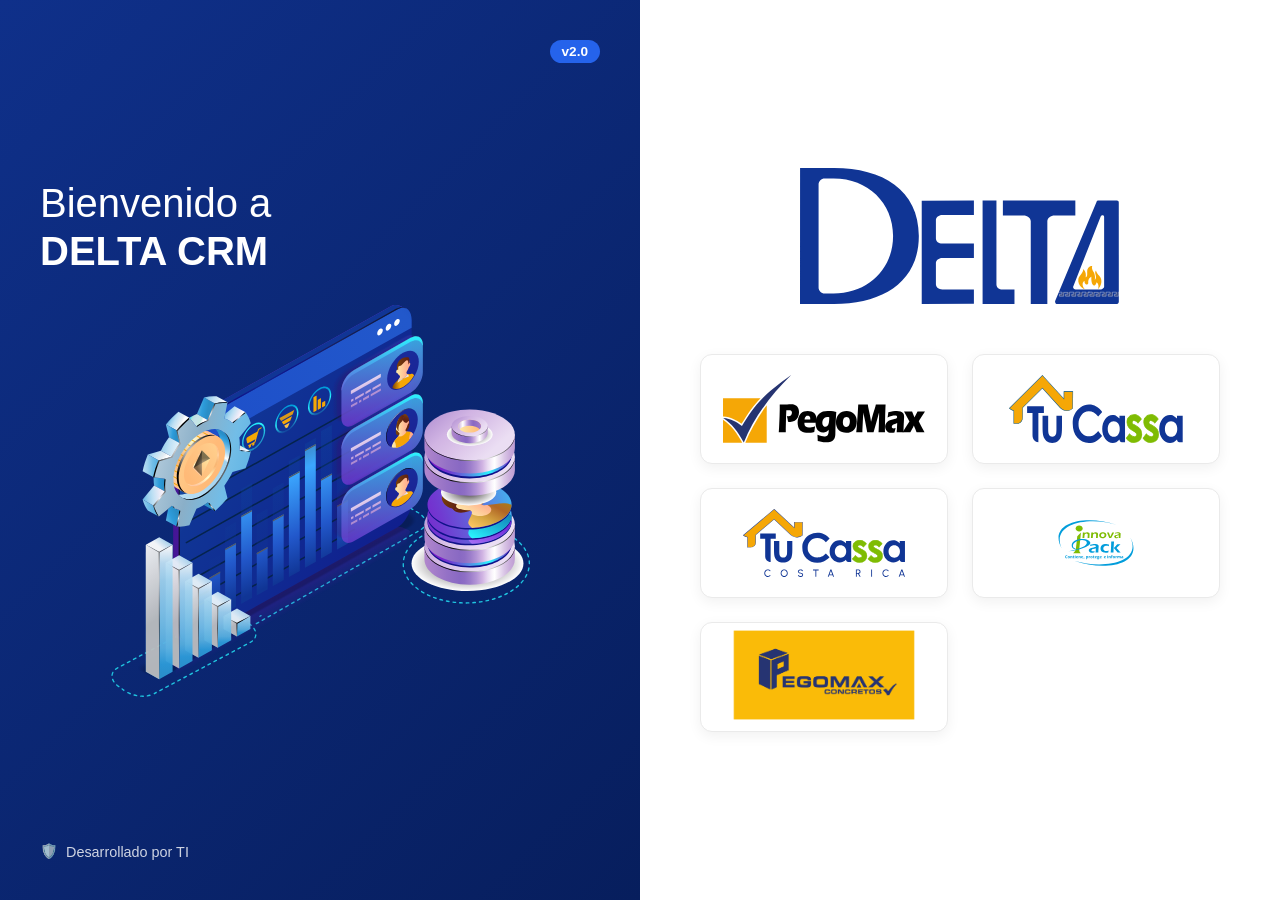
<file: index.html>
<!doctype html>
<html lang="es">
  <head>
    <meta charset="UTF-8" />
    <meta name="viewport" content="width=device-width, initial-scale=1.0" />
    <title>Portal DELTA</title>
    <link rel="stylesheet" href="./portal.css" />
    <link rel="icon" href="./componentes/img_portal.png" />
  </head>
  <body>
    <main class="login-container">
      <section class="panel-blue">
        <span class="version-tag">v2.0</span>
        <div class="blue-content">
          <h1>Bienvenido a <br /><strong>DELTA CRM</strong></h1>
          <img
            src="componentes/ilustracion-crm.svg"
            alt="Ilustración DELTA CRM"
            class="main-illustration"
          />
        </div>
        <footer class="ti-footer">
          <span class="shield-icon">🛡️</span> Desarrollado por TI
        </footer>
      </section>

      <section class="panel-white">
        <img
          src="componentes/logo-delta.svg"
          alt="Logo DELTA"
          class="main-logo"
        />

        <div class="brands-grid">
          <a href="https://deltapegomax.maxicassa.com" class="brand-card">
            <img src="componentes/logo-pegomax.svg" alt="Pegomax" />
          </a>
          <a href="https://deltatucassa.maxicassa.com" class="brand-card">
            <img src="componentes/logo-tucassa.svg" alt="Tu Cassa" />
          </a>
          <a href="https://deltatucassacr.maxicassa.com" class="brand-card">
            <img
              src="componentes/logo-tucassacr.svg"
              alt="Tu Cassa Costa Rica"
            />
          </a>
          <a href="https://deltainnovapack.maxicassa.com" class="brand-card">
            <img src="componentes/logo-innovapack.svg" alt="Innova Pack" />
          </a>

          <div class="brand-card">
            <a
              href="https://deltapegomaxconcretos.maxicassa.com/"
              class="brand-card-pgc"
            >
              <img src="componentes/pegoconcreto.png" alt="Pego Concreto" />
            </a>
          </div>
        </div>
      </section>
    </main>
  </body>
</html>
</file>
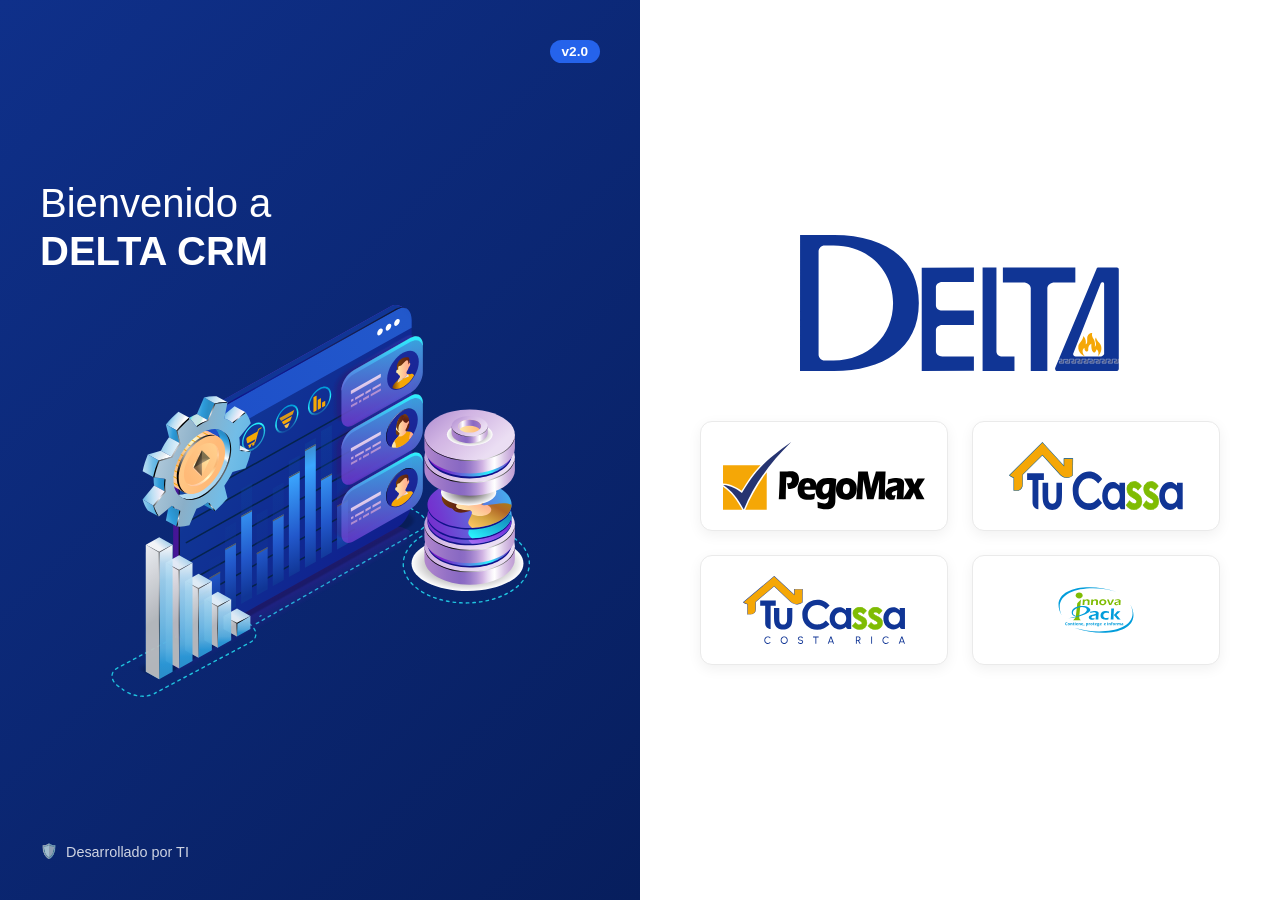
<file: portal.html>
<!DOCTYPE html>
<html lang="es">
<head>
    <meta charset="UTF-8">
    <meta name="viewport" content="width=device-width, initial-scale=1.0">
    <title>Portal DELTA</title>
    <link rel="stylesheet" href="portal.css">
</head>
<body>

    <main class="login-container">
        
        <section class="panel-blue">
            <span class="version-tag">v2.0</span>
            <div class="blue-content">
                <h1>Bienvenido a <br><strong>DELTA CRM</strong></h1>
                <img src="componentes/ilustracion-crm.svg" alt="Ilustración DELTA CRM" class="main-illustration">
            </div>
            <footer class="ti-footer">
                <span class="shield-icon">🛡️</span> Desarrollado por TI
            </footer>
        </section>

        <section class="panel-white">
            <img src="componentes/logo-delta.svg" alt="Logo DELTA" class="main-logo">
            
            <div class="brands-grid">
                <a href="#" class="brand-card">
                    <img src="componentes/logo-pegomax.svg" alt="Pegomax">
                </a>
                <a href="#" class="brand-card">
                    <img src="componentes/logo-tucassa.svg" alt="Tu Cassa">
                </a>
                <a href="#" class="brand-card">
                    <img src="componentes/logo-tucassacr.svg" alt="Tu Cassa Costa Rica">
                </a>
                <a href="#" class="brand-card">
                    <img src="componentes/logo-innovapack.svg" alt="Innova Pack">
                </a>
            </div>
        </section>

    </main>

</body>
</html>
</file>
<file: portal.css>
/* ==========================================
   1. RESETEO Y CONFIGURACIÓN BASE
   ========================================== */
* {
  box-sizing: border-box;
  margin: 0;
  padding: 0;
  font-family: "Segoe UI", Tahoma, Geneva, Verdana, sans-serif;
}

body,
html {
  width: 100%;
  height: 100%;
  overflow: hidden; /* Evita scrolls inesperados en la pantalla completa */
  background-color: #f4f6f9;
}

/* Contenedor principal en Pantallas Grandes (Desktop) */
.login-container {
  display: flex;
  width: 100%;
  height: 100vh; /* Ocupa exactamente el alto de la pantalla visible */
  flex-direction: row;
}

/* ==========================================
   2. PANEL IZQUIERDO (AZUL)
   ========================================== */
.panel-blue {
  background: linear-gradient(135deg, #0f308a 0%, #071e5d 100%);
  color: #ffffff;
  width: 50%; /* Se reparte el 50% del ancho con el panel blanco */
  height: 100%;
  display: flex;
  flex-direction: column;
  justify-content: space-between; /* Empuja el footer al fondo y el contenido al centro */
  padding: 40px;
  position: relative;
}

.version-tag {
  position: absolute;
  top: 40px;
  right: 40px;
  background-color: #2563eb;
  padding: 4px 12px;
  border-radius: 20px;
  font-size: 0.85rem;
  font-weight: 600;
}

.blue-content {
  margin: auto 0; /* Centrado vertical del bloque de texto e imagen */
  display: flex;
  flex-direction: column;
  align-items: flex-start;
}

.blue-content h1 {
  font-size: 2.5rem;
  font-weight: 300;
  line-height: 1.2;
  margin-bottom: 30px;
}

.blue-content h1 strong {
  font-weight: 700;
}

.main-illustration {
  width: 100%;
  max-width: 420px; /* Evita que la ilustración se vuelva gigante */
  height: auto;
  align-self: center;
}

.ti-footer {
  font-size: 0.9rem;
  opacity: 0.8;
  display: flex;
  align-items: center;
  gap: 8px;
}

/* ==========================================
   3. PANEL DERECHO (BLANCO)
   ========================================== */
.panel-white {
  background-color: #ffffff;
  width: 50%;
  height: 100%;
  display: flex;
  flex-direction: column;
  justify-content: center; /* Centra verticalmente el logo y los botones */
  align-items: center; /* Centra horizontalmente el contenido */
  padding: 60px;
  gap: 50px; /* Espacio controlado entre el logo de Delta y la cuadrícula */
}

.main-logo {
  width: 100%;
  max-width: 320px; /* Tamaño controlado para el logo de Delta */
  height: auto;
}

/* Cuadrícula de marcas */
.brands-grid {
  display: grid;
  grid-template-columns: repeat(2, 1fr); /* 2 columnas simétricas */
  gap: 24px;
  width: 100%;
  max-width: 540px; /* Limita el ancho de la rejilla para que no se desarme */
}

.brand-card {
  background: #ffffff;
  border-radius: 12px;
  padding: 20px;
  display: flex;
  justify-content: center;
  align-items: center;
  box-shadow: 0px 4px 14px rgba(0, 0, 0, 0.06);
  transition:
    transform 0.2s ease,
    box-shadow 0.2s ease;
  height: 110px; /* Alto fijo para mantener las tarjetas uniformes */
  border: 1px solid #eaeaea;
}

.brand-card:hover {
  transform: translateY(-3px);
  box-shadow: 0px 8px 20px rgba(0, 0, 0, 0.1);
}

.brand-card img {
  max-width: 100%;
  max-height: 100%;
  object-fit: contain; /* Ajusta los logos internos sin deformarlos */
}

/* ==========================================
   4. RESPONSIVE (TABLETS Y CELULARES)
   ========================================== */
@media (max-width: 1024px) {
  body,
  html {
    overflow: auto; /* Permite scroll en pantallas pequeñas si falta espacio */
  }

  .login-container {
    flex-direction: column; /* Cambia a diseño vertical (uno abajo del otro) */
    height: auto;
  }

  .panel-blue,
  .panel-white {
    width: 100%; /* Ambos paneles toman todo el ancho */
    height: auto;
  }

  .panel-blue {
    padding: 60px 40px 40px 40px;
    align-items: center;
  }

  .blue-content {
    align-items: center;
    text-align: center;
  }

  .panel-white {
    padding: 50px 20px;
    gap: 40px;
  }

  .brands-grid {
    max-width: 440px; /* Ajuste sutil de tamaño en móviles/tablets */
  }
}

@media (max-width: 480px) {
  /* Celulares muy pequeños: las tarjetas pasan a ser de 1 sola columna */
  .brands-grid {
    grid-template-columns: 1fr;
    gap: 16px;
  }

  .blue-content h1 {
    font-size: 2rem;
  }
}
</file>
